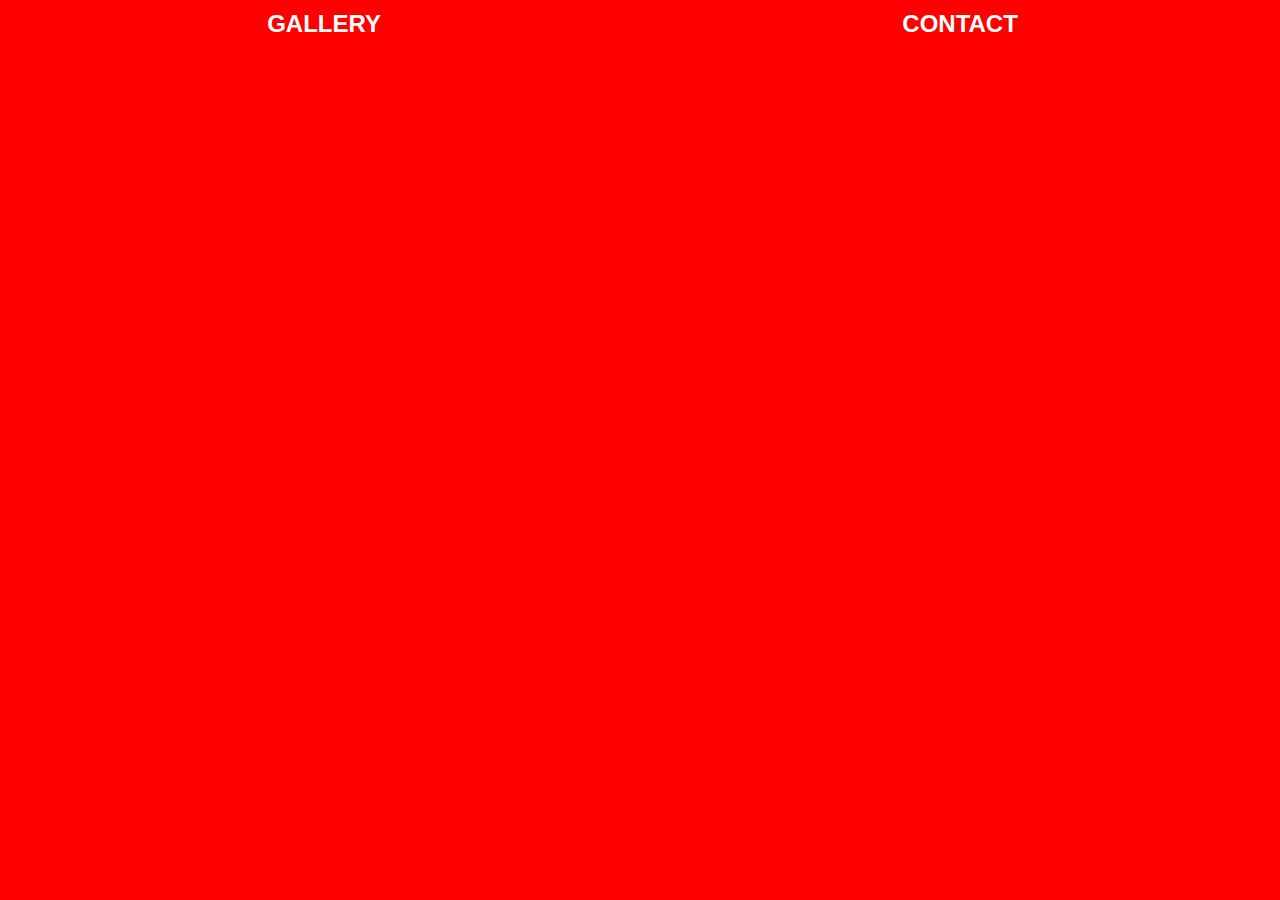
<file: index.html>
<!DOCTYPE html>
<html lang="en">
  <head>
    <meta charset="UTF-8" />
    <meta name="viewport" content="width=device-width, initial-scale=1.0" />
    <title>INNOVATIVE Dealership</title>
    <style>
      body {
        background-color: red;
        margin-top: 0;
        margin-right: 0;
        font-family: Arial, sans-serif;
      }

      table {
        width: 100%;
        padding: 10px;
        border-collapse: collapse;
      }

      td {
        padding: 10px;
        text-align: center;
        font-size: 24px;
      }

      a {
        color: white;
        border: 1px solid red;
        text-decoration: none;
        font-weight: bold;
        font-size: 24px;
        padding: 5px;
      }

      a:hover {
        border: 1px solid #fff;
        border-radius: 4px;
        color: black;
        background-color: #fff;
        padding: 5px;
        transition: transform 0.8 ease;
      }
    </style>
  </head>
  <body>
    <table>
      <tr>
        <td><a href="gallery.html" target="_blank">GALLERY</a></td>
        <td><a href="contact.html" target="_blank">CONTACT</a></td>
      </tr>
    </table>

    
  </body>
</html>
</file>
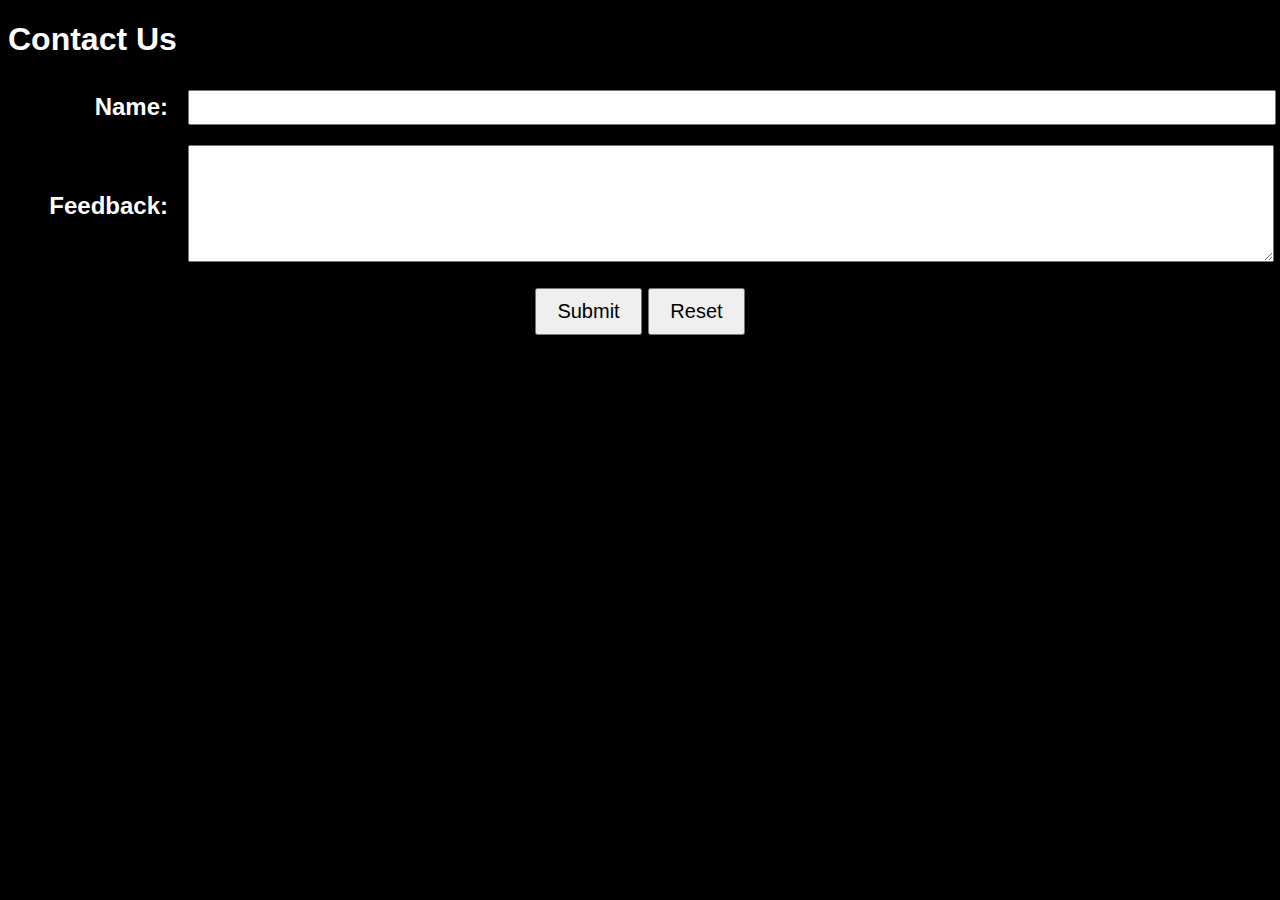
<file: contact.html>
<!DOCTYPE html>
<html lang="en">
<head>
    <meta charset="UTF-8">
    <meta name="viewport" content="width=device-width, initial-scale=1.0">
    <title>INNOVATIVE - Contact</title>
    <style>
        body {
            background-color: black;
            font-family: Comic Sans MS, sans-serif;
            color: white;
        }
        table {
            width: 100%;
            border-collapse: collapse;
        }
        td {
            padding: 10px;
            font-size: 24px;
            font-weight: bold;
            text-align: right;
            color: white;
        }
        input[type="text"], textarea {
            width: 100%;
            padding: 5px;
            font-size: 18px;
        }
        input[type="submit"], input[type="reset"] {
            padding: 10px 20px;
            font-size: 20px;
        }
        .submit-reset {
            text-align: center;
        }
    </style>
</head>
<body>
    <h1>Contact Us</h1>
    <table>
        <tr>
            <td style="width: 150px;">Name:</td>
            <td><input type="text" maxlength="40"></td>
        </tr>
        <tr>
            <td>Feedback:</td>
            <td><textarea cols="40" rows="5"></textarea></td>
        </tr>
        <tr>
            <td colspan="2" class="submit-reset">
                <input type="submit" value="Submit">
                <input type="reset" value="Reset">
            </td>
        </tr>
    </table>
</body>
</html>
</file>
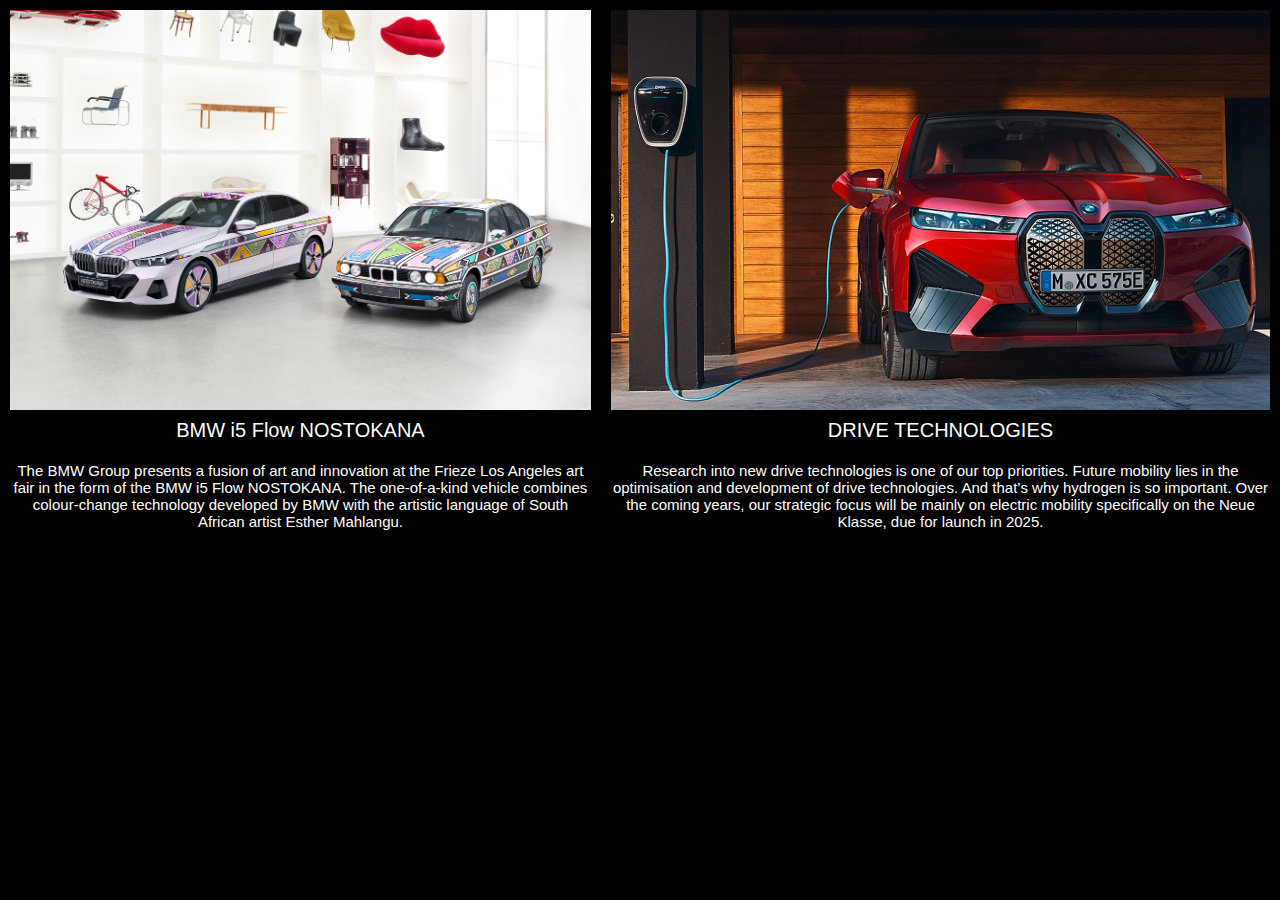
<file: gallery.html>
<!DOCTYPE html>
<html lang="en">
<head>
    <meta charset="UTF-8">
    <meta name="viewport" content="width=device-width, initial-scale=1.0">
    <title>Gallery</title>
    <style>
        body {
            background-color: black;
            margin: 0;
            padding: 0;
            font-family: Arial, sans-serif;
        }
        h3{
            font-size: 20px;
            font-weight: 400;
            margin-bottom: 20px;
            color: white;
            margin-top: 5px;
        }
        p {
            font-size: 15px;
            color: white; 
            font-weight: lighter;       
        }

        table {
            width: 100%;
            border-collapse: collapse;
        }

        td {
            padding: 10px;
            text-align: center;
        }

        img {
            width: 100%;
            height: 400px;            
        }

        @media (max-width: 768px) {
            table {
                width: 100%;
            }

            tr {
                display: block;
            }

            td {
                display: block;
                width: 100%;
            }
        }
    </style>
</head>
<body>

    <table>
        <tr>
            <td>
                <img src="./pictures/BMW-i5-Flow-NOSTOKANA-image-BMW.webp" alt="BMW i5 Flow NOSTOKANA">
                <h3>BMW i5 Flow NOSTOKANA</h3>
                <p>The BMW Group presents a fusion of art and innovation at the Frieze Los Angeles art fair in the form of the BMW i5 Flow NOSTOKANA. The one-of-a-kind vehicle combines colour-change technology developed by BMW with the artistic language of South African artist Esther Mahlangu.</p>
            </td>
            <td>
                <img src="./pictures/bmw-antriebstechnologien.jpeg" alt="Electric Drives">
                <h3>DRIVE TECHNOLOGIES</h3>
                <p>Research into new drive technologies is one of our top priorities. Future mobility lies in the optimisation and development of drive technologies. And that’s why hydrogen is so important. Over the coming years, our strategic focus will be mainly on electric mobility specifically on the Neue Klasse, due for launch in 2025.</p>
            </td>
        </tr>
    </table>

</body>
</html>
</file>
